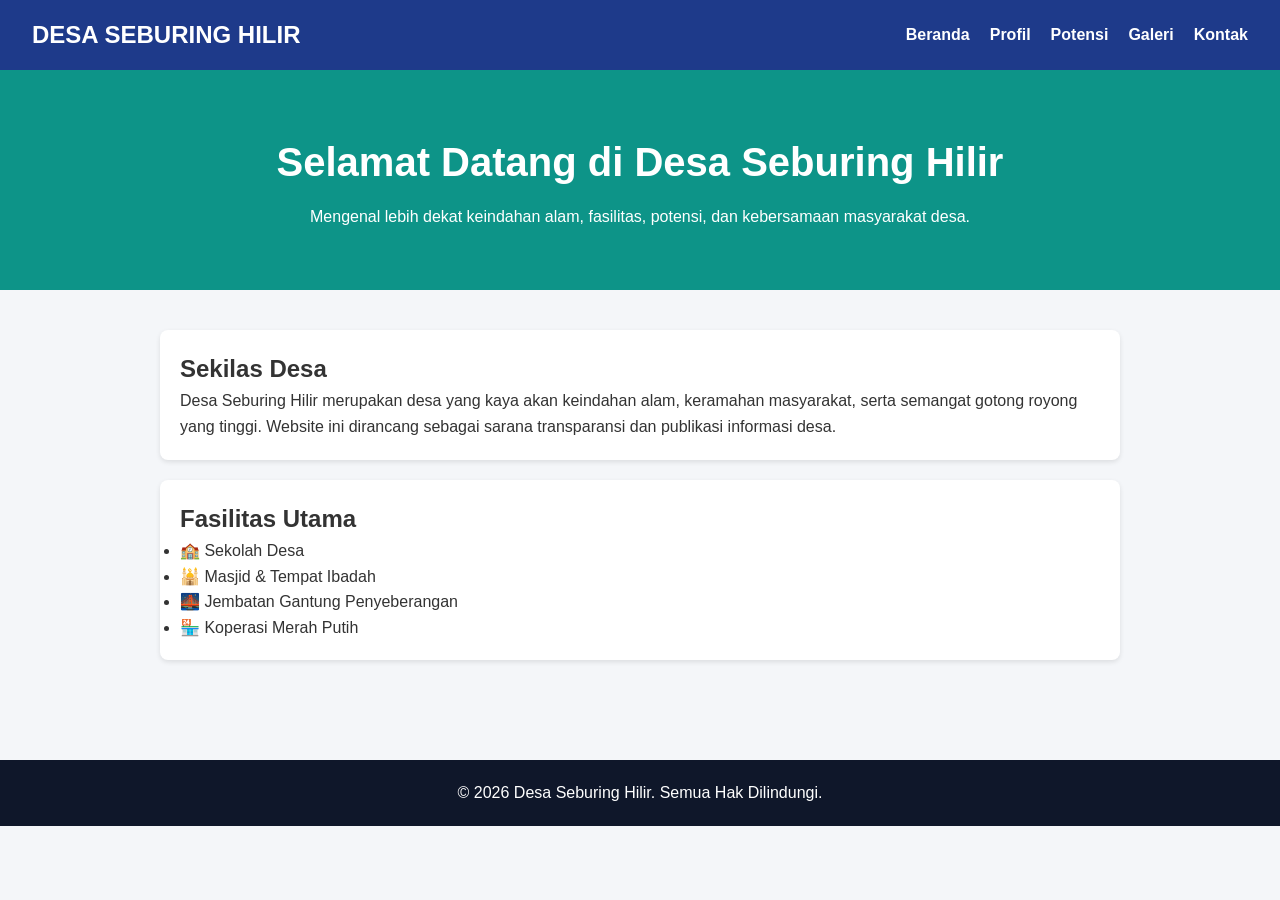
<file: index.html>
<!DOCTYPE html>
<html lang="id">
<head>
    <meta charset="UTF-8">
    <meta name="viewport" content="width=device-width, initial-scale=1.0">
    <title>Beranda - Desa Seburing Hilir</title>
    <style>
        * { margin: 0; padding: 0; box-sizing: border-box; font-family: Arial, sans-serif; }
        body { background-color: #f4f6f9; color: #333; line-height: 1.6; }
        header { background-color: #1e3a8a; color: white; padding: 1rem 2rem; }
        nav { display: flex; justify-content: space-between; align-items: center; }
        nav ul { display: flex; list-style: none; gap: 20px; }
        nav a { color: white; text-decoration: none; font-weight: bold; }
        nav a:hover { text-decoration: underline; }
        .hero { background: #0d9488; color: white; padding: 60px 20px; text-align: center; }
        .hero h1 { font-size: 2.5rem; margin-bottom: 10px; }
        .container { padding: 40px 20px; max-width: 1000px; margin: auto; }
        .card { background: white; padding: 20px; border-radius: 8px; margin-bottom: 20px; box-shadow: 0 2px 5px rgba(0,0,0,0.1); }
        footer { background: #0f172a; color: white; text-align: center; padding: 20px; margin-top: 40px; }
    </style>
</head>
<body>

    <header>
        <nav>
            <h2>DESA SEBURING HILIR</h2>
            <ul>
                <li><a href="index.html">Beranda</a></li>
                <li><a href="profil.html">Profil</a></li>
                <li><a href="potensi.html">Potensi</a></li>
                <li><a href="galeri.html">Galeri</a></li>
                <li><a href="kontak.html">Kontak</a></li>
            </ul>
        </nav>
    </header>

    <section class="hero">
        <h1>Selamat Datang di Desa Seburing Hilir</h1>
        <p>Mengenal lebih dekat keindahan alam, fasilitas, potensi, dan kebersamaan masyarakat desa.</p>
    </section>

    <div class="container">
        <div class="card">
            <h2>Sekilas Desa</h2>
            <p>Desa Seburing Hilir merupakan desa yang kaya akan keindahan alam, keramahan masyarakat, serta semangat gotong royong yang tinggi. Website ini dirancang sebagai sarana transparansi dan publikasi informasi desa.</p>
        </div>
        <div class="card">
            <h2>Fasilitas Utama</h2>
            <ul>
                <li>🏫 Sekolah Desa</li>
                <li>🕌 Masjid & Tempat Ibadah</li>
                <li>🌉 Jembatan Gantung Penyeberangan</li>
                <li>🏪 Koperasi Merah Putih</li>
            </ul>
        </div>
    </div>

    <footer>
        <p>&copy; 2026 Desa Seburing Hilir. Semua Hak Dilindungi.</p>
    </footer>

</body>
</html>
</file>
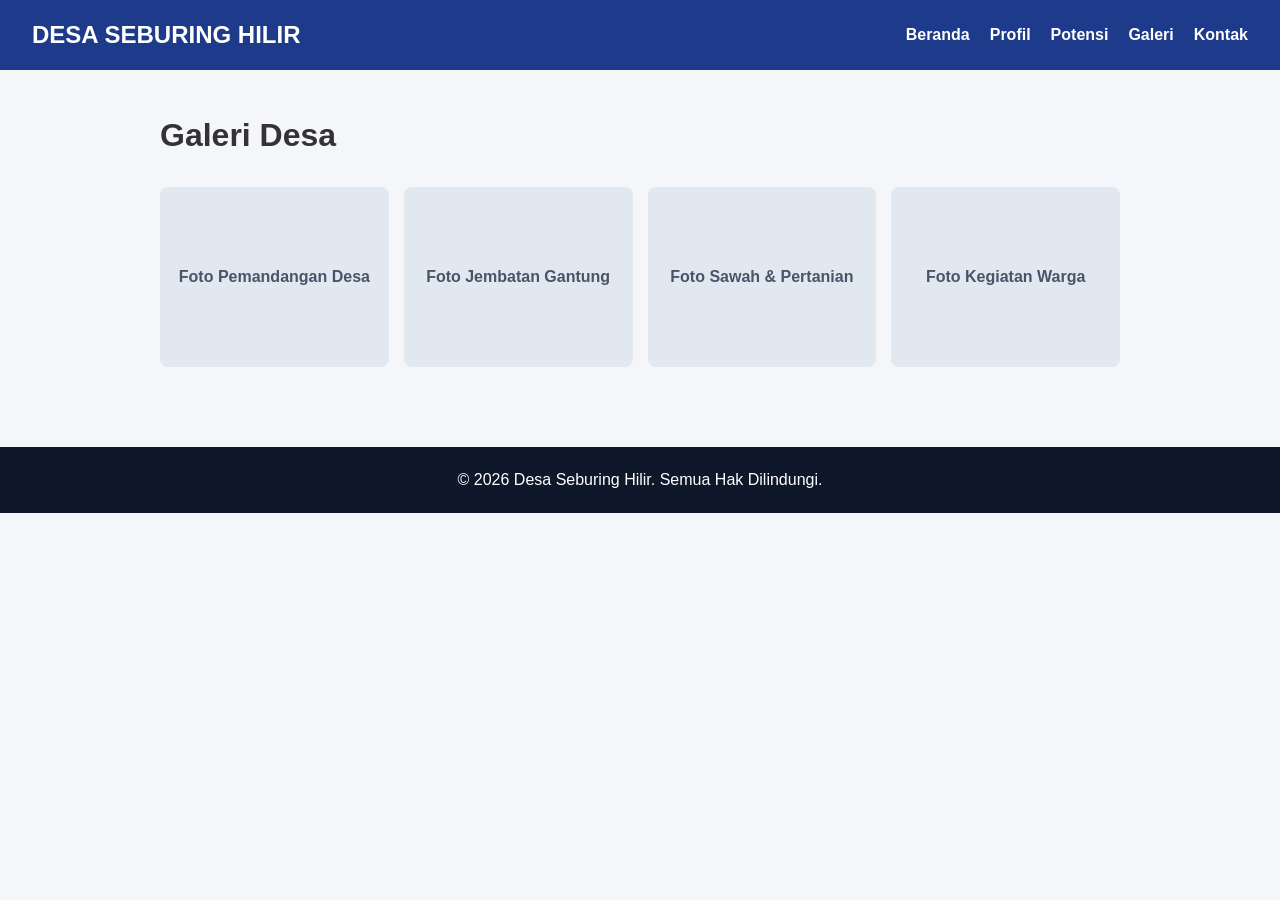
<file: galeri.html>
<!DOCTYPE html>
<html lang="id">
<head>
    <meta charset="UTF-8">
    <meta name="viewport" content="width=device-width, initial-scale=1.0">
    <title>Galeri - Desa Seburing Hilir</title>
    <style>
        * { margin: 0; padding: 0; box-sizing: border-box; font-family: Arial, sans-serif; }
        body { background-color: #f4f6f9; color: #333; line-height: 1.6; }
        header { background-color: #1e3a8a; color: white; padding: 1rem 2rem; }
        nav { display: flex; justify-content: space-between; align-items: center; }
        nav ul { display: flex; list-style: none; gap: 20px; }
        nav a { color: white; text-decoration: none; font-weight: bold; }
        nav a:hover { text-decoration: underline; }
        .container { padding: 40px 20px; max-width: 1000px; margin: auto; }
        .gallery-grid { display: grid; grid-template-columns: repeat(auto-fit, minmax(220px, 1fr)); gap: 15px; }
        .gallery-item { background: #e2e8f0; border-radius: 8px; height: 180px; display: flex; align-items: center; justify-content: center; font-weight: bold; color: #475569; }
        footer { background: #0f172a; color: white; text-align: center; padding: 20px; margin-top: 40px; }
    </style>
</head>
<body>

    <header>
        <nav>
            <h2>DESA SEBURING HILIR</h2>
            <ul>
                <li><a href="index.html">Beranda</a></li>
                <li><a href="profil.html">Profil</a></li>
                <li><a href="potensi.html">Potensi</a></li>
                <li><a href="galeri.html">Galeri</a></li>
                <li><a href="kontak.html">Kontak</a></li>
            </ul>
        </nav>
    </header>

    <div class="container">
        <h1>Galeri Desa</h1>
        <br>
        <div class="gallery-grid">
            <div class="gallery-item">Foto Pemandangan Desa</div>
            <div class="gallery-item">Foto Jembatan Gantung</div>
            <div class="gallery-item">Foto Sawah & Pertanian</div>
            <div class="gallery-item">Foto Kegiatan Warga</div>
        </div>
    </div>

    <footer>
        <p>&copy; 2026 Desa Seburing Hilir. Semua Hak Dilindungi.</p>
    </footer>

</body>
</html>
</file>
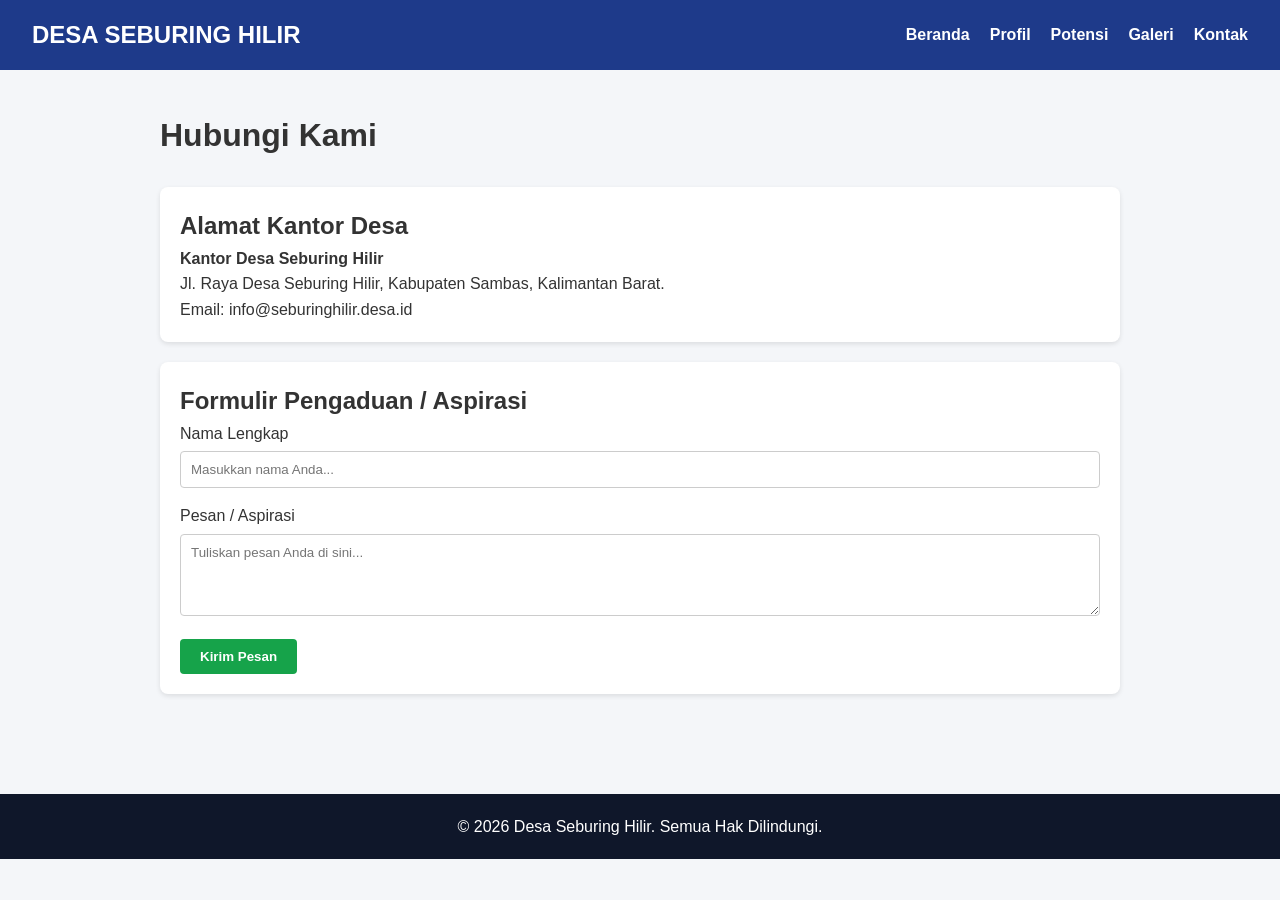
<file: kontak.html>
<!DOCTYPE html>
<html lang="id">
<head>
    <meta charset="UTF-8">
    <meta name="viewport" content="width=device-width, initial-scale=1.0">
    <title>Kontak - Desa Seburing Hilir</title>
    <style>
        * { margin: 0; padding: 0; box-sizing: border-box; font-family: Arial, sans-serif; }
        body { background-color: #f4f6f9; color: #333; line-height: 1.6; }
        header { background-color: #1e3a8a; color: white; padding: 1rem 2rem; }
        nav { display: flex; justify-content: space-between; align-items: center; }
        nav ul { display: flex; list-style: none; gap: 20px; }
        nav a { color: white; text-decoration: none; font-weight: bold; }
        nav a:hover { text-decoration: underline; }
        .container { padding: 40px 20px; max-width: 1000px; margin: auto; }
        .card { background: white; padding: 20px; border-radius: 8px; margin-bottom: 20px; box-shadow: 0 2px 5px rgba(0,0,0,0.1); }
        input, textarea { width: 100%; padding: 10px; margin-top: 5px; margin-bottom: 15px; border: 1px solid #ccc; border-radius: 4px; }
        button { background: #16a34a; color: white; padding: 10px 20px; border: none; border-radius: 4px; cursor: pointer; font-weight: bold; }
        button:hover { background: #15803d; }
        footer { background: #0f172a; color: white; text-align: center; padding: 20px; margin-top: 40px; }
    </style>
</head>
<body>

    <header>
        <nav>
            <h2>DESA SEBURING HILIR</h2>
            <ul>
                <li><a href="index.html">Beranda</a></li>
                <li><a href="profil.html">Profil</a></li>
                <li><a href="potensi.html">Potensi</a></li>
                <li><a href="galeri.html">Galeri</a></li>
                <li><a href="kontak.html">Kontak</a></li>
            </ul>
        </nav>
    </header>

    <div class="container">
        <h1>Hubungi Kami</h1>
        <br>
        <div class="card">
            <h2>Alamat Kantor Desa</h2>
            <p><strong>Kantor Desa Seburing Hilir</strong></p>
            <p>Jl. Raya Desa Seburing Hilir, Kabupaten Sambas, Kalimantan Barat.</p>
            <p>Email: info@seburinghilir.desa.id</p>
        </div>

        <div class="card">
            <h2>Formulir Pengaduan / Aspirasi</h2>
            <form action="#">
                <label>Nama Lengkap</label>
                <input type="text" placeholder="Masukkan nama Anda..." required>
                
                <label>Pesan / Aspirasi</label>
                <textarea rows="4" placeholder="Tuliskan pesan Anda di sini..." required></textarea>
                
                <button type="submit">Kirim Pesan</button>
            </form>
        </div>
    </div>

    <footer>
        <p>&copy; 2026 Desa Seburing Hilir. Semua Hak Dilindungi.</p>
    </footer>

</body>
</html>
</file>
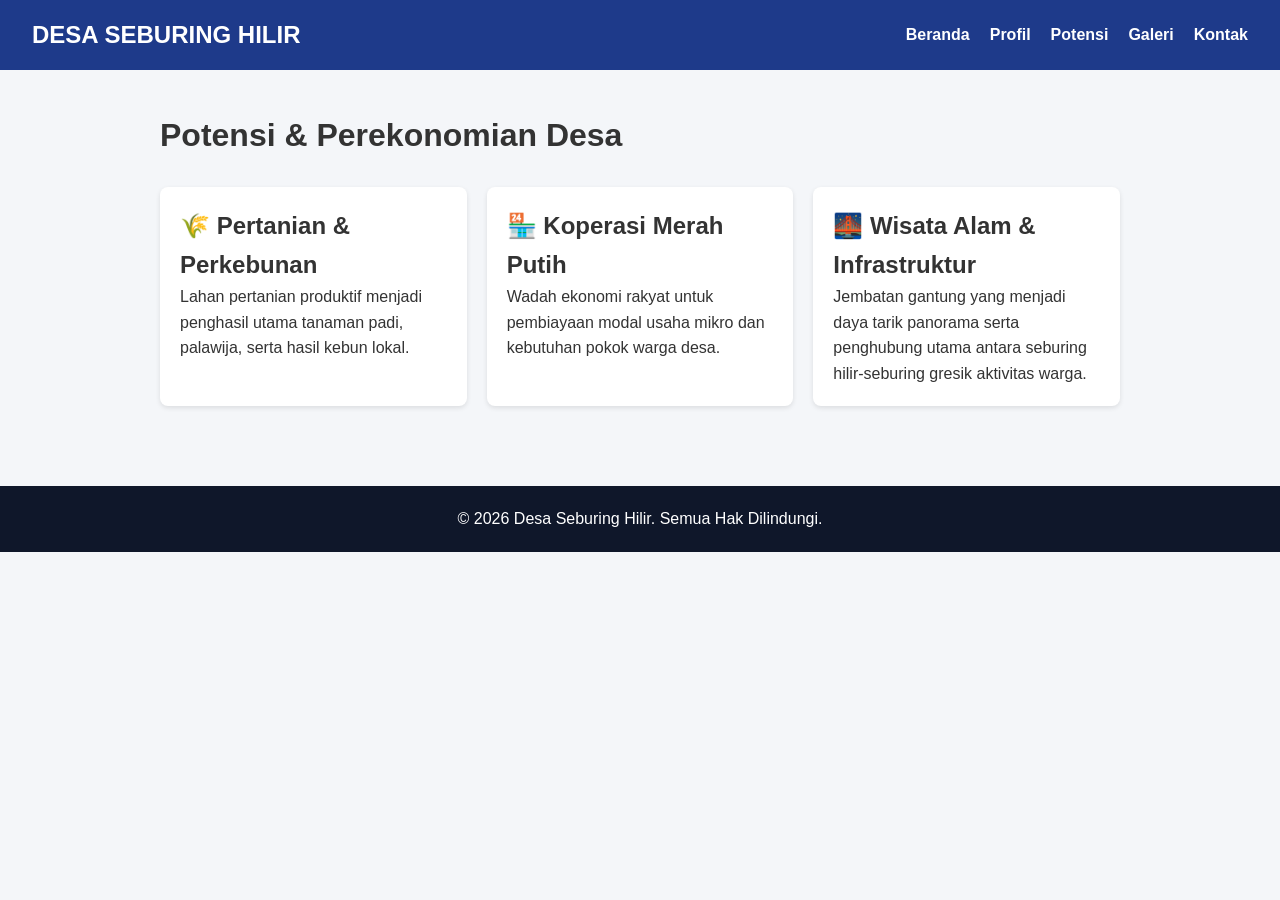
<file: potensi.html>
<!DOCTYPE html>
<html lang="id">
<head>
    <meta charset="UTF-8">
    <meta name="viewport" content="width=device-width, initial-scale=1.0">
    <title>Potensi Desa - Desa Seburing Hilir</title>
    <style>
        * { margin: 0; padding: 0; box-sizing: border-box; font-family: Arial, sans-serif; }
        body { background-color: #f4f6f9; color: #333; line-height: 1.6; }
        header { background-color: #1e3a8a; color: white; padding: 1rem 2rem; }
        nav { display: flex; justify-content: space-between; align-items: center; }
        nav ul { display: flex; list-style: none; gap: 20px; }
        nav a { color: white; text-decoration: none; font-weight: bold; }
        nav a:hover { text-decoration: underline; }
        .container { padding: 40px 20px; max-width: 1000px; margin: auto; }
        .grid { display: grid; grid-template-columns: repeat(auto-fit, minmax(280px, 1fr)); gap: 20px; }
        .card { background: white; padding: 20px; border-radius: 8px; box-shadow: 0 2px 5px rgba(0,0,0,0.1); }
        footer { background: #0f172a; color: white; text-align: center; padding: 20px; margin-top: 40px; }
    </style>
</head>
<body>

    <header>
        <nav>
            <h2>DESA SEBURING HILIR</h2>
            <ul>
                <li><a href="index.html">Beranda</a></li>
                <li><a href="profil.html">Profil</a></li>
                <li><a href="potensi.html">Potensi</a></li>
                <li><a href="galeri.html">Galeri</a></li>
                <li><a href="kontak.html">Kontak</a></li>
            </ul>
        </nav>
    </header>

    <div class="container">
        <h1>Potensi & Perekonomian Desa</h1>
        <br>
        <div class="grid">
            <div class="card">
                <h2>🌾 Pertanian & Perkebunan</h2>
                <p>Lahan pertanian produktif menjadi penghasil utama tanaman padi, palawija, serta hasil kebun lokal.</p>
            </div>
            <div class="card">
                <h2>🏪 Koperasi Merah Putih</h2>
                <p>Wadah ekonomi rakyat untuk pembiayaan modal usaha mikro dan kebutuhan pokok warga desa.</p>
            </div>
            <div class="card">
                <h2>🌉 Wisata Alam & Infrastruktur</h2>
                <p>Jembatan gantung yang menjadi daya tarik panorama serta penghubung utama antara seburing hilir-seburing gresik aktivitas warga.</p>
            </div>
        </div>
    </div>

    <footer>
        <p>&copy; 2026 Desa Seburing Hilir. Semua Hak Dilindungi.</p>
    </footer>

</body>
</html>
</file>
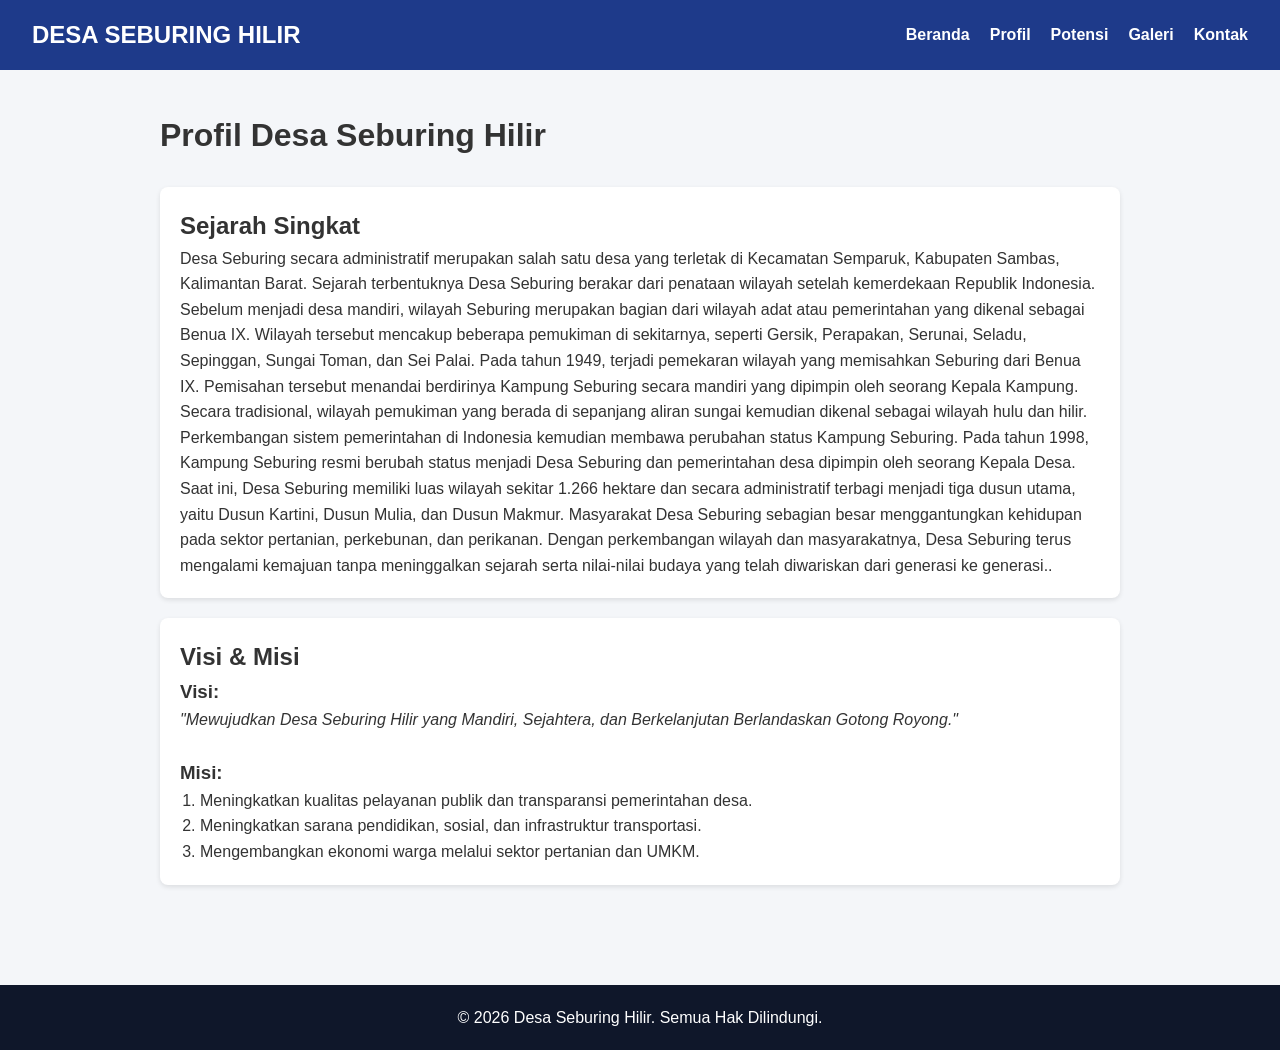
<file: profil.html>
<!DOCTYPE html>
<html lang="id">
<head>
    <meta charset="UTF-8">
    <meta name="viewport" content="width=device-width, initial-scale=1.0">
    <title>Profil Desa - Desa Seburing Hilir</title>
    <style>
        * { margin: 0; padding: 0; box-sizing: border-box; font-family: Arial, sans-serif; }
        body { background-color: #f4f6f9; color: #333; line-height: 1.6; }
        header { background-color: #1e3a8a; color: white; padding: 1rem 2rem; }
        nav { display: flex; justify-content: space-between; align-items: center; }
        nav ul { display: flex; list-style: none; gap: 20px; }
        nav a { color: white; text-decoration: none; font-weight: bold; }
        nav a:hover { text-decoration: underline; }
        .container { padding: 40px 20px; max-width: 1000px; margin: auto; }
        .card { background: white; padding: 20px; border-radius: 8px; margin-bottom: 20px; box-shadow: 0 2px 5px rgba(0,0,0,0.1); }
        footer { background: #0f172a; color: white; text-align: center; padding: 20px; margin-top: 40px; }
    </style>
</head>
<body>

    <header>
        <nav>
            <h2>DESA SEBURING HILIR</h2>
            <ul>
                <li><a href="index.html">Beranda</a></li>
                <li><a href="profil.html">Profil</a></li>
                <li><a href="potensi.html">Potensi</a></li>
                <li><a href="galeri.html">Galeri</a></li>
                <li><a href="kontak.html">Kontak</a></li>
            </ul>
        </nav>
    </header>

    <div class="container">
        <h1>Profil Desa Seburing Hilir</h1>
        <br>
        <div class="card">
            <h2>Sejarah Singkat</h2>
            <p>

Desa Seburing secara administratif merupakan salah satu desa yang terletak di Kecamatan Semparuk, Kabupaten Sambas, Kalimantan Barat. Sejarah terbentuknya Desa Seburing berakar dari penataan wilayah setelah kemerdekaan Republik Indonesia. Sebelum menjadi desa mandiri, wilayah Seburing merupakan bagian dari wilayah adat atau pemerintahan yang dikenal sebagai Benua IX. Wilayah tersebut mencakup beberapa pemukiman di sekitarnya, seperti Gersik, Perapakan, Serunai, Seladu, Sepinggan, Sungai Toman, dan Sei Palai.

Pada tahun 1949, terjadi pemekaran wilayah yang memisahkan Seburing dari Benua IX. Pemisahan tersebut menandai berdirinya Kampung Seburing secara mandiri yang dipimpin oleh seorang Kepala Kampung. Secara tradisional, wilayah pemukiman yang berada di sepanjang aliran sungai kemudian dikenal sebagai wilayah hulu dan hilir. Perkembangan sistem pemerintahan di Indonesia kemudian membawa perubahan status Kampung Seburing. Pada tahun 1998, Kampung Seburing resmi berubah status menjadi Desa Seburing dan pemerintahan desa dipimpin oleh seorang Kepala Desa.

Saat ini, Desa Seburing memiliki luas wilayah sekitar 1.266 hektare dan secara administratif terbagi menjadi tiga dusun utama, yaitu Dusun Kartini, Dusun Mulia, dan Dusun Makmur. Masyarakat Desa Seburing sebagian besar menggantungkan kehidupan pada sektor pertanian, perkebunan, dan perikanan. Dengan perkembangan wilayah dan masyarakatnya, Desa Seburing terus mengalami kemajuan tanpa meninggalkan sejarah serta nilai-nilai budaya yang telah diwariskan dari generasi ke generasi..</p>
        </div>

        <div class="card">
            <h2>Visi & Misi</h2>
            <h3>Visi:</h3>
            <p><i>"Mewujudkan Desa Seburing Hilir yang Mandiri, Sejahtera, dan Berkelanjutan Berlandaskan Gotong Royong."</i></p>
            <br>
            <h3>Misi:</h3>
            <ol style="margin-left: 20px;">
                <li>Meningkatkan kualitas pelayanan publik dan transparansi pemerintahan desa.</li>
                <li>Meningkatkan sarana pendidikan, sosial, dan infrastruktur transportasi.</li>
                <li>Mengembangkan ekonomi warga melalui sektor pertanian dan UMKM.</li>
            </ol>
        </div>
    </div>

    <footer>
        <p>&copy; 2026 Desa Seburing Hilir. Semua Hak Dilindungi.</p>
    </footer>

</body>
</html>
</file>
